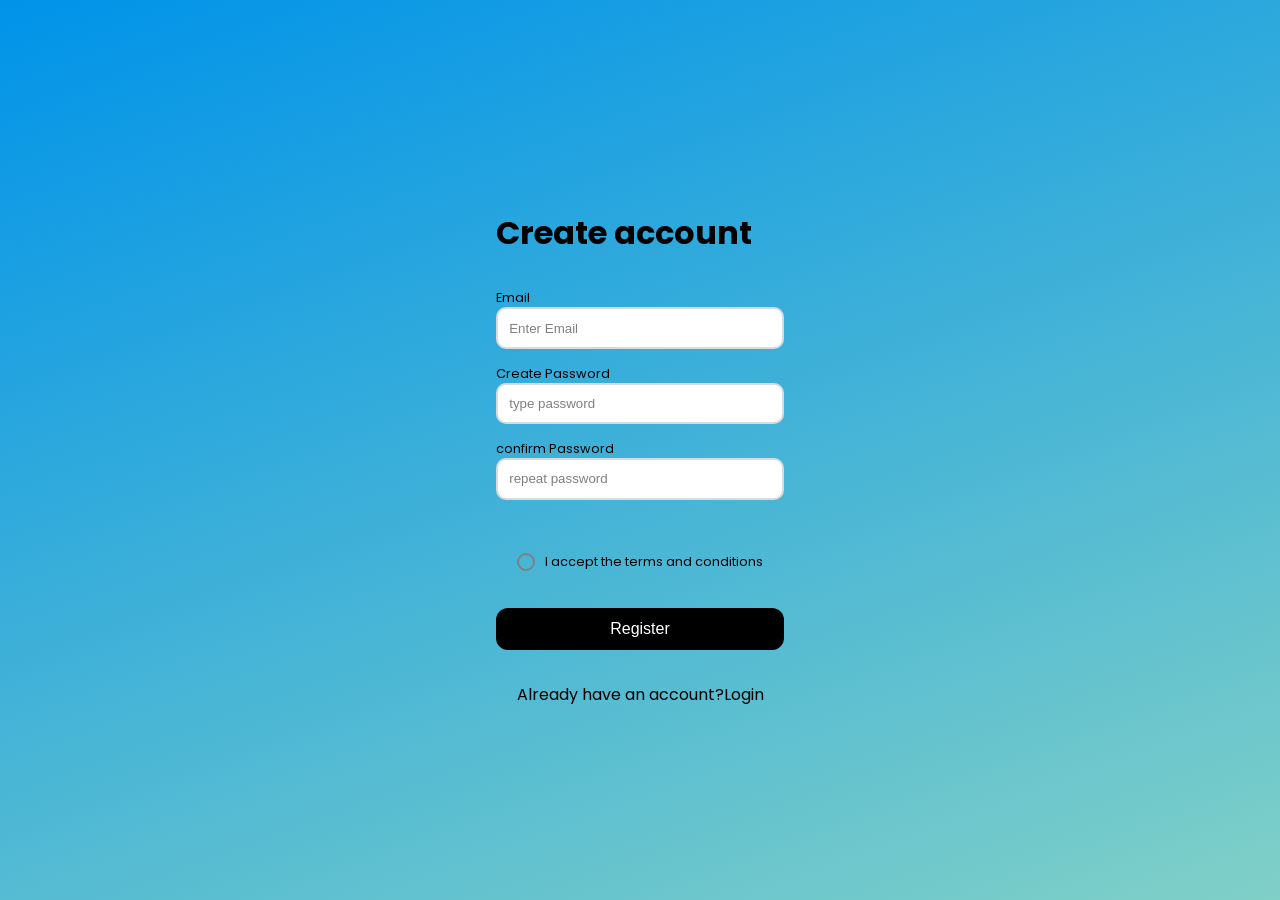
<file: index.html>
<!DOCTYPE html>
<html lang="en">
  <head>
    <meta charset="UTF-8" />
    <meta name="viewport" content="width=device-width, initial-scale=1.0" />
    <link rel="stylesheet" href="style.css"/>
    <title>Document</title>
  </head>
  <body>
    <form action="">
      <div class="container">
        <div>
          <h1>Create account</h1>
        </div>
        <div class="inputs">
          <div>
            <label for="email">Email</label>
            <input
              type="email"
              placeholder="Enter Email"
              name="email"
              id="email"
              required
            />
          </div>
          <div>
            <label for="psw">Create Password</label>
            <input
              type="password"
              placeholder="type password"
              name="psw"
              id="psw"
              required
            />
          </div>
          <div>
            <label for="psw-repeat">confirm Password</label>
            <input
              type="password"
              placeholder="repeat password"
              name="psw-repeat"
              id="psw-repeat"
              required
            />
          </div>
        </div>
      </div>
      <div class="radio-container">
        <label class="custom-radio">
          <input type="checkbox" id="toggleRadio" />
          <span></span>
        </label>
        <label for="toggleRadio" class="radio-text"
          >I accept the terms and conditions</label
        >
      </div>

      <div class="btnR">
        <button>Register</button>
      </div>

      <div class="Last_div">
        <p>Already have an account?<a>Login</a></p>
      </div>
    </form>

    
    <script src="script.js"></script>
  </body>
</html>
</file>
<file: style.css>
@import url("https://fonts.googleapis.com/css2?family=Poppins:wght@100;200;300;400;500;600;700;800;900&display=swap");

:root {
  --font-primary: "Poppins", sans-serif;
}

* {
  box-sizing: border-box;
  margin: 0;
  padding: 0;
}

body {
  font-family: var(--font-primary);
  display: flex;
  justify-content: center;
  align-items: center;
  height: 100vh;
  background-color: #0093e9;
  background-image: linear-gradient(160deg, #0093e9 0%, #80d0c7 100%);
}

/* !Registration Page Styling */

form {
  display: flex;
  flex-direction: column;
  justify-content: center;
  align-items: center;
  gap: 2rem;
  height: 40rem;
  width: 20rem;
}

.container {
  display: flex;
  flex-direction: column;
  gap: 2rem;
  width: 100%;
  padding: 1rem;
}

.inputs {
  display: flex;
  flex-direction: column;
  gap: 1rem;
}

label {
  display: block;
  font-size: 0.8rem;
}

input {
  width: 100%;
  padding: 0.7rem;
  border-radius: 10px;
  border: 2px solid #d8dadc;
}

input:focus {
  outline: none;
}

input::placeholder {
  color: #808080;
  opacity: 1;
}

.radio-container {
  display: flex;
  align-items: center;
  gap: 10px;
}

.custom-radio input {
  display: none;
}
.custom-radio span {
  display: inline-block;
  margin-top: 5px;
  width: 18px;
  height: 18px;
  border: 2px solid gray;
  border-radius: 50%;
  position: relative;
  cursor: pointer;
}

.custom-radio input:checked + span::after {
  content: "";
  width: 12px;
  height: 12px;
  background-color: black;
  border-radius: 50%;
  position: absolute;
  top: 50%;
  left: 50%;
  transform: translate(-50%, -50%);
}

.btnR button {
  width: 18rem;
  background-color: #000000;
  border-radius: 12px;
  color: white;
  text-align: center;
  padding: 12px;
  border: none;
  font-size: clamp(1rem, 3vw, 1rem);
  cursor: pointer;
}

a {
  text-decoration: none;
}
</file>
<file: landing.css>
@import url("https://fonts.googleapis.com/css2?family=Poppins:wght@100;200;300;400;500;600;700;800;900&display=swap");

:root {
  --font-primary: "Poppins", sans-serif;
}

* {
  box-sizing: border-box;
  margin: 0;
  padding: 0;
}

body {
  font-family: var(--font-primary);
  display: flex;
  justify-content: center;
  align-items: center;
  height: 100vh;
  background-color: #0093e9;
  background-image: linear-gradient(160deg, #0093e9 0%, #80d0c7 100%);
}

/* !Registration Page Styling */

form {
  display: flex;
  flex-direction: column;
  justify-content: center;
  align-items: center;
  gap: 2rem;
  height: 40rem;
  width: 20rem;
}

.container {
  display: flex;
  flex-direction: column;
  gap: 2rem;
  width: 100%;
  padding: 1rem;
}

.inputs {
  display: flex;
  flex-direction: column;
  gap: 1rem;
}

label {
  display: block;
  font-size: 0.8rem;
}

input {
  width: 100%;
  padding: 0.7rem;
  border-radius: 10px;
  border: 2px solid #d8dadc;
}

input:focus {
  outline: none;
}

input::placeholder {
  color: #808080;
  opacity: 1;
}

.radio-container {
  display: flex;
  align-items: center;
  gap: 10px;
}

.custom-radio input {
  display: none;
}
.custom-radio span {
  display: inline-block;
  margin-top: 5px;
  width: 18px;
  height: 18px;
  border: 2px solid gray;
  border-radius: 50%;
  position: relative;
  cursor: pointer;
}

.custom-radio input:checked + span::after {
  content: "";
  width: 12px;
  height: 12px;
  background-color: black;
  border-radius: 50%;
  position: absolute;
  top: 50%;
  left: 50%;
  transform: translate(-50%, -50%);
}

.btnR button {
  width: 18rem;
  background-color: #000000;
  border-radius: 12px;
  color: white;
  text-align: center;
  padding: 12px;
  border: none;
  font-size: clamp(1rem, 3vw, 1rem);
  cursor: pointer;
}

a {
  text-decoration: none;
}
</file>
